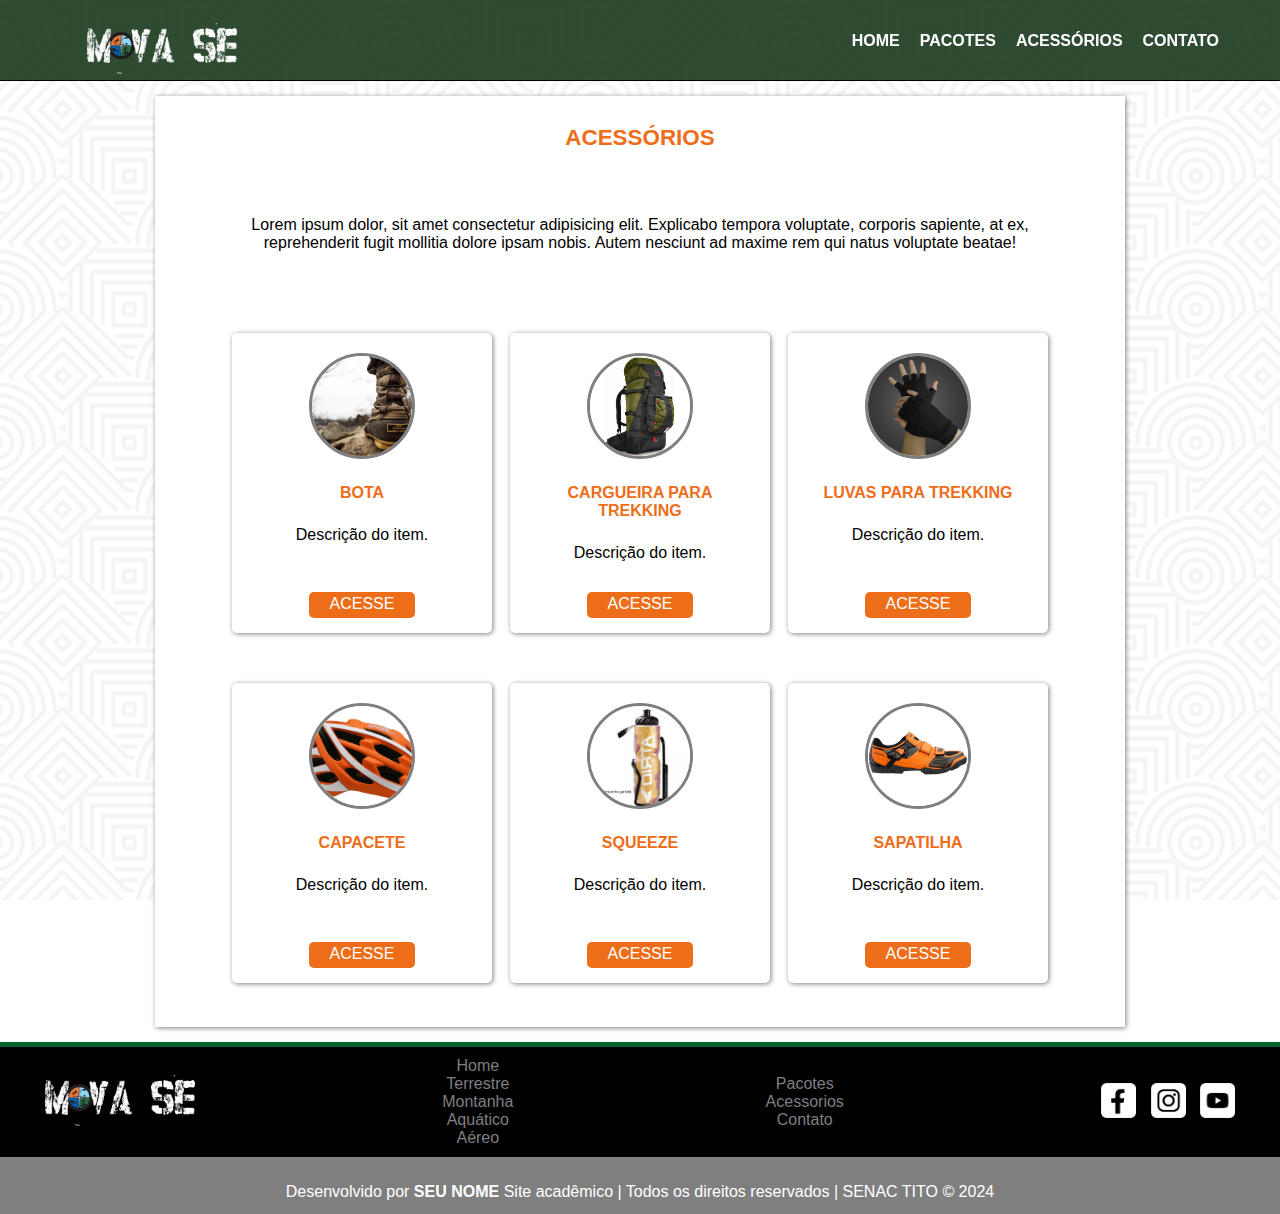
<file: acessorios.html>
<!DOCTYPE html>
<html lang="pt-br">

<head>
    <meta charset="UTF-8">
    <meta http-equiv="X-UA-Compatible" content="IE=edge">
    <meta name="viewport" content="width=device-width, initial-scale=1.0">
    <title>Mova- se [Página principal]</title>
    <meta name="description" content="O mova-se é um site educacional, 
    com a proposta de fazer reservas e pacotes de viagens 
    com esportes radicais.">

    <!--Buscando o css externo-->
    <link rel="stylesheet" href="css/estilo.css">

    <link rel="preconnect" href="https://fonts.googleapis.com">
<link rel="preconnect" href="https://fonts.gstatic.com" crossorigin>
<link href="https://fonts.googleapis.com/css2?family=Ubuntu:wght@300&display=swap" rel="stylesheet">
<link href="https://fonts.googleapis.com/css2?family=Material+Symbols+Outlined" rel="stylesheet" />

</head>

<body>
    <header id="topo">
        <div>
            <h1>
                <a href="index.html"><img src="imagem/logo.png" alt="Logotipo"></a>
            </h1>
            <span id="iconMenu" class="material-symbols-outlined" onclick="clickMenu()">
                menu
                </span>
            <nav id="itens">
                <a href="index.html" tabindex="1">Home</a>
                <!--tabindex é utilizado para a acessibilidade-->
                <a href="pacotes.html" tabindex="2">Pacotes</a>
                <a href="acessorios.html" tabindex="3">Acessórios</a>
                <a href="contato.html" tabindex="4">Contato</a>
            </nav>
        </div>
    </header>


    <main class="conteudo">
        <div class="conteudo-info">
            <article>
                <h2 class="titulo">Acessórios</h2>
                <p>Lorem ipsum dolor, sit amet consectetur adipisicing elit.
                    Explicabo tempora voluptate, corporis sapiente, at ex,
                    reprehenderit fugit mollitia dolore ipsam nobis. Autem
                    nesciunt ad maxime rem qui natus voluptate beatae!</p>
                <div class="acessorios">
                    <div class="produtos">
                        <div class="img-produto">
                            <img src="imagem/bota.jpg" alt="produto bota">
                        </div>
                        <h4>BOTA</h4>
                        <p>Descrição do item.</p>
                        <div class="acesse">Acesse</div>

                    </div>
                    <div class="produtos">
                        <div class="img-produto">
                            <img src="imagem/mochila.jpg" alt="Mochila">
                        </div>
                        <h4>Cargueira para trekking</h4>
                        <p>Descrição do item.</p>
                        <div class="acesse">Acesse</div>

                    </div>
                    <div class="produtos">
                        <div class="img-produto">
                            <img src="imagem/luvas.jpg" alt="luvas">
                        </div>
                        <h4>Luvas para trekking</h4>
                        <p>Descrição do item.</p>
                        <div class="acesse">Acesse</div>
                    </div>
                </div>
                <div class="acessorios">
                    <div class="produtos">
                        <div class="img-produto">
                            <img src="imagem/capacete.jpg" alt="capacete">
                        </div>
                        <h4>Capacete</h4>
                        <p>Descrição do item.</p>
                        <div class="acesse">Acesse</div>

                    </div>
                    <div class="produtos">
                        <div class="img-produto">
                            <img src="imagem/squeeze.jpg" alt="Squeeze">
                        </div>
                        <h4>Squeeze</h4>
                        <p>Descrição do item.</p>
                        <div class="acesse">Acesse</div>

                    </div>
                    <div class="produtos">
                        <div class="img-produto">
                            <img src="imagem/sapatilha-escalada.jpg" alt="sapatilha de escalada">
                        </div>
                        <h4>Sapatilha</h4>
                        <p>Descrição do item.</p>
                        <div class="acesse">Acesse</div>

                    </div>


                </div>




            </article>

        </div>







    </main>
    <footer class="rodape">
        <div class="rodape-conteudo">
            <div id="logo-rodape">
                <a href="index.html"><img src="imagem/logo.png" alt="Logotipo"></a>
            </div>
            <div class="menu-rodape">
                <ul>
                    <li><a href="index.html">Home</a></li>
                    <li><a href="#">Terrestre</a></li>
                    <li><a href="#">Montanha</a></li>
                    <li><a href="#">Aquático</a></li>
                    <li><a href="#">Aéreo</a></li>
                </ul>
            </div>
            <div class="menu-rodape">
                <ul>
                    <li><a href="pacotes.html">Pacotes</a></li>
                    <li><a href="acessorios.html">Acessorios</a></li>
                    <li><a href="contato.html">Contato</a></li>
                </ul>
            </div>
            <div class="redes">
                <aside>
                    <img src="imagem/facebook.png" alt="Logo do Facebook">
                    <img src="imagem/insta.png" alt="Logo do Instagram">
                    <img src="imagem/youtube.png" alt="Logo do Youtube">
                </aside>
            </div>
        </div>
        <div class="assinatura">
            <p>Desenvolvido por <b>SEU NOME</b> Site acadêmico |
                Todos os direitos reservados |
                SENAC TITO &copy; 2024</p>

        </div>

    </footer>
  
    <script src="js/jquery-3.7.0.min.js"></script>
    <script src="slick/slick.min.js"></script>
    <script src="js/interacoes.js"></script>

</body>

</html>
</file>
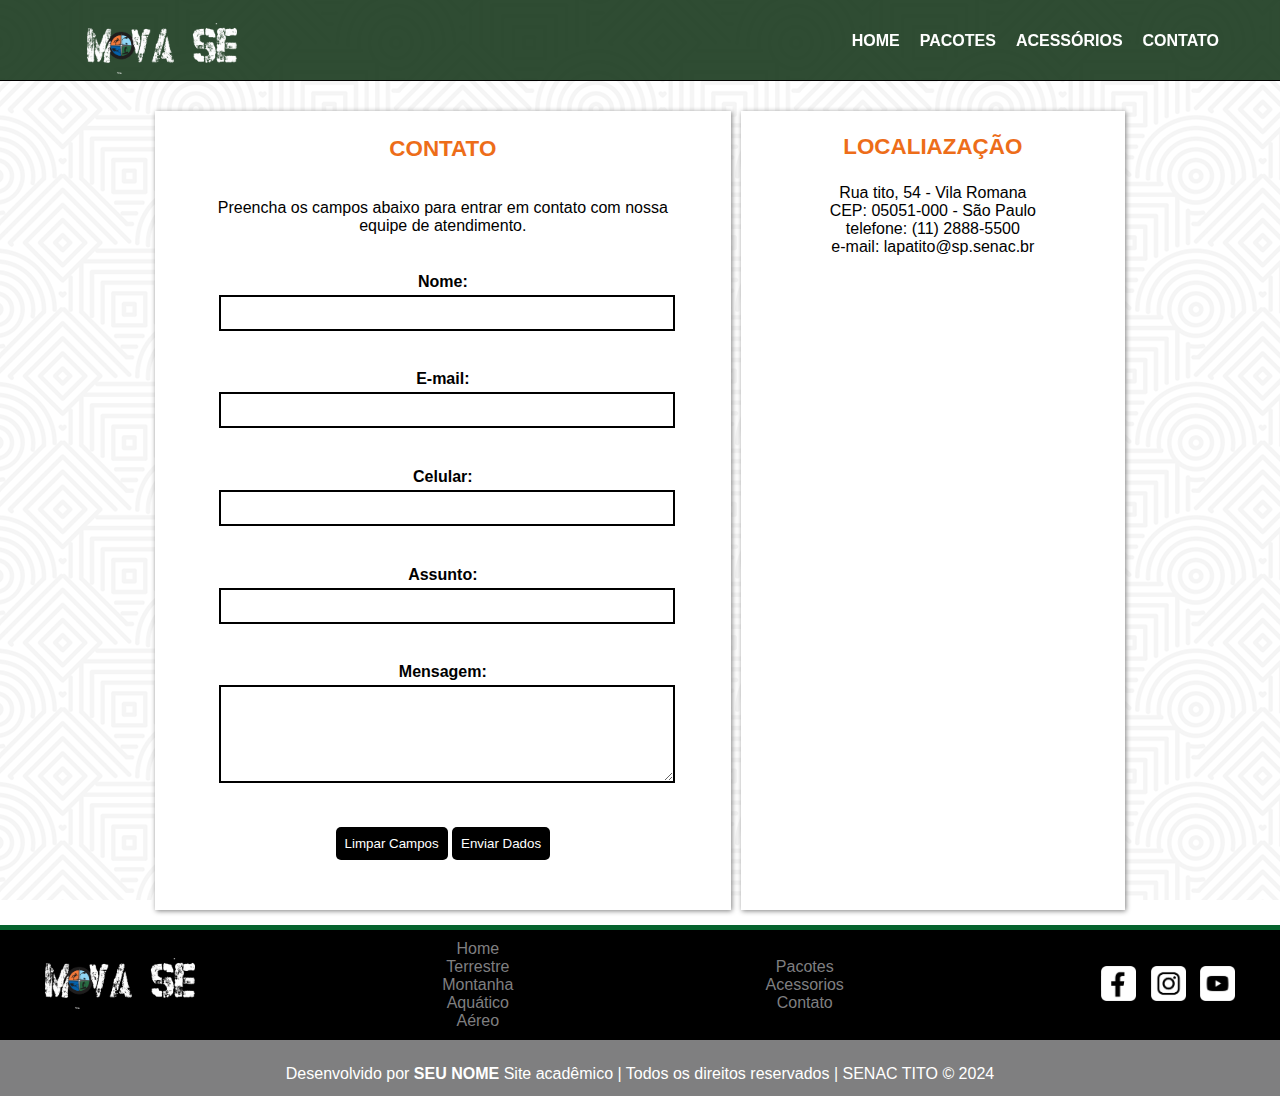
<file: contato.html>
<!DOCTYPE html>
<html lang="pt-br">

<head>
    <meta charset="UTF-8">
    <meta http-equiv="X-UA-Compatible" content="IE=edge">
    <meta name="viewport" content="width=device-width, initial-scale=1.0">
    <title>Mova- se [Página principal]</title>
    <meta name="description" content="O mova-se é um site educacional, 
    com a proposta de fazer reservas e pacotes de viagens 
    com esportes radicais.">

    <!--Buscando o css externo-->
    <link rel="stylesheet" href="css/estilo.css">

    <link rel="preconnect" href="https://fonts.googleapis.com">
<link rel="preconnect" href="https://fonts.gstatic.com" crossorigin>
<link href="https://fonts.googleapis.com/css2?family=Ubuntu:wght@300&display=swap" rel="stylesheet">
<link href="https://fonts.googleapis.com/css2?family=Material+Symbols+Outlined" rel="stylesheet" />


</head>

<body>
    <header id="topo">
        <div>
            <h1>
                <a href="index.html"><img src="imagem/logo.png" alt="Logotipo"></a>
            </h1>
            <span id="iconMenu" class="material-symbols-outlined" onclick="clickMenu()">
                menu
                </span>
            <nav id="itens">
                <a href="index.html" tabindex="1">Home</a>
                <!--tabindex é utilizado para a acessibilidade-->
                <a href="pacotes.html" tabindex="2">Pacotes</a>
                <a href="acessorios.html" tabindex="3">Acessórios</a>
                <a href="contato.html" tabindex="4">Contato</a>
            </nav>
        </div>
    </header>


    <main class="conteudo">
        <div class="conteudo-info" id="conteudo-contato">
            <article class="cont-contato">
                <div class="formulario">
                    <h2 class="titulo">Contato</h2>
                    <p>Preencha os campos abaixo para entrar em
                        contato com nossa equipe de atendimento.</p>
                    <form action="" id="form-contato" method="post">
                        <p>
                            <label for="nome">Nome:</label>
                            <input tabindex="5" required type="text" id="nome" name="nome">
                        </p>
                        <p>
                            <label for="email">E-mail:</label>
                            <input tabindex="6" required type="email" id="email" name="email">
                        </p>
                        <p>
                            <label for="telefone">Celular:</label>
                            <input tabindex="7" required type="tel" id="telefone" name="telefone">
                        </p>
                        <p>
                            <label for="assunto">Assunto:</label>
                            <input tabindex="8" required type="text" id="assunto" name="assunto">
                        </p>
                        <p>
                            <label for="mensagem">Mensagem:</label>
                            <textarea tabindex="9" name="mensagem" id="mensagem" cols="30" rows="6"></textarea>
                        </p>
                        <p>
                            <button tabindex="10" id="limpar" type="reset" name="limpar">Limpar Campos</button>
                            <button tabindex="11" id="enviar" name="enviar">Enviar Dados</button>
                        </p>
                    </form>
                </div>
            </article>
            <article class="cont-contato" id="localizacao-end"> <!--acrescentar o id-->
                <div class="localizacao">
                    <h2 class="titulo">Localiazação</h2>
                    <p>Rua tito, 54 - Vila Romana<br>CEP: 05051-000 - São Paulo
                    <br>telefone: (11) 2888-5500
                    <br>e-mail: lapatito@sp.senac.br
                </p>
                <iframe src="https://www.google.com/maps/embed?pb=!1m18!1m12!1m3!1d3658.1261441208867!2d-46.697468125784106!3d-23.527964978822755!2m3!1f0!2f0!3f0!3m2!1i1024!2i768!4f13.1!3m3!1m2!1s0x94cef8768338062b%3A0xc990914f925240f4!2sR.%20Tito%2C%2054%20-%20Vila%20Romana%2C%20S%C3%A3o%20Paulo%20-%20SP%2C%2005051-000!5e0!3m2!1spt-BR!2sbr!4v1689619483974!5m2!1spt-BR!2sbr" width="400" height="350" style="border:0;" allowfullscreen="" loading="lazy" referrerpolicy="no-referrer-when-downgrade"></iframe>
                </div>
            </article>
        </div>
    </main>

    <footer class="rodape">
        <div class="rodape-conteudo">
            <div id="logo-rodape">
                <a href="index.html"><img src="imagem/logo.png" alt="Logotipo"></a>
            </div>
            <div class="menu-rodape">
                <ul>
                    <li><a href="index.html">Home</a></li>
                    <li><a href="#">Terrestre</a></li>
                    <li><a href="#">Montanha</a></li>
                    <li><a href="#">Aquático</a></li>
                    <li><a href="#">Aéreo</a></li>
                </ul>
            </div>
            <div class="menu-rodape">
                <ul>
                    <li><a href="pacotes.html">Pacotes</a></li>
                    <li><a href="acessorios.html">Acessorios</a></li>
                    <li><a href="contato.html">Contato</a></li>
                </ul>
            </div>
            <div class="redes">
                <aside>
                    <img src="imagem/facebook.png" alt="Logo do Facebook">
                    <img src="imagem/insta.png" alt="Logo do Instagram">
                    <img src="imagem/youtube.png" alt="Logo do Youtube">
                </aside>
            </div>
        </div>
        <div class="assinatura">
            <p>Desenvolvido por <b>SEU NOME</b> Site acadêmico |
                Todos os direitos reservados |
                SENAC TITO &copy; 2024</p>

        </div>

    </footer>
   
    <script src="js/jquery-3.7.0.min.js"></script>
    <script src="slick/slick.min.js"></script>
    <script src="js/interacoes.js"></script>

</body>

</html>
</file>
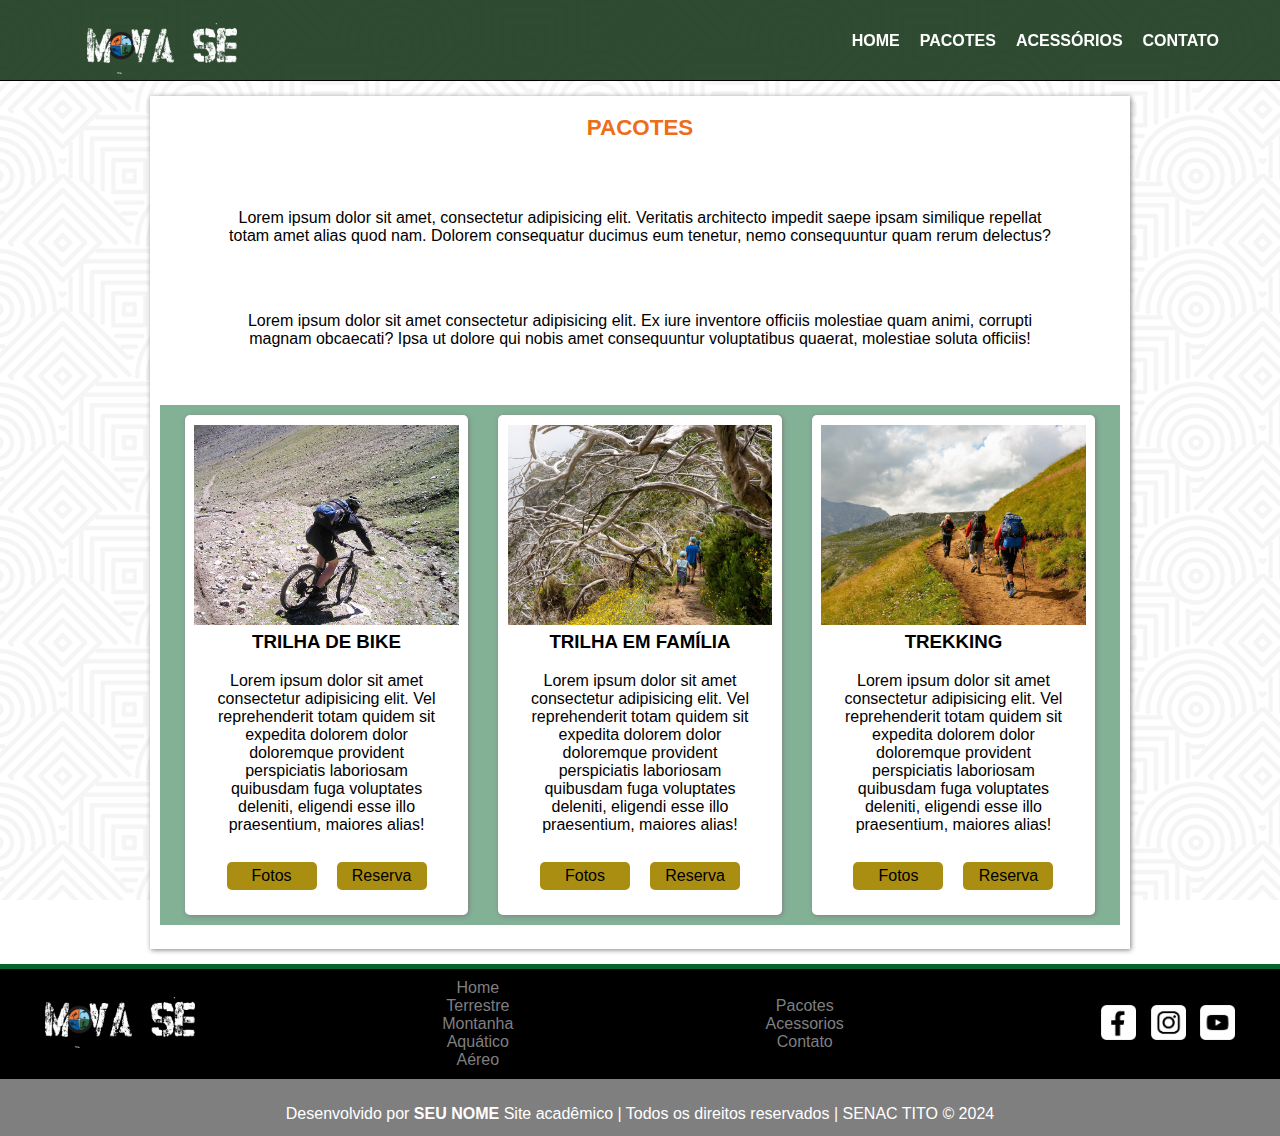
<file: pacotes.html>
<!DOCTYPE html>
<html lang="pt-br">

<head>
    <meta charset="UTF-8">
    <meta http-equiv="X-UA-Compatible" content="IE=edge">
    <meta name="viewport" content="width=device-width, initial-scale=1.0">
    <title>Mova- se [Página principal]</title>
    <meta name="description" content="O mova-se é um site educacional, 
    com a proposta de fazer reservas e pacotes de viagens 
    com esportes radicais.">

    <!--Buscando o css externo-->
    <link rel="stylesheet" href="css/estilo.css">

    <link rel="preconnect" href="https://fonts.googleapis.com">
    <link rel="preconnect" href="https://fonts.gstatic.com" crossorigin>
    <link href="https://fonts.googleapis.com/css2?family=Ubuntu:wght@300&display=swap" rel="stylesheet">
    <link href="https://fonts.googleapis.com/css2?family=Material+Symbols+Outlined" rel="stylesheet" />
    

</head>

<body>
    <header id="topo">
        <div>
            <h1>
                <a href="index.html"><img src="imagem/logo.png" alt="Logotipo"></a>
            </h1>
            <span id="iconMenu" class="material-symbols-outlined" onclick="clickMenu()">
                menu
                </span>
            <nav id="itens">
                <a href="index.html" tabindex="1">Home</a>
                <!--tabindex é utilizado para a acessibilidade-->
                <a href="pacotes.html" tabindex="2">Pacotes</a>
                <a href="acessorios.html" tabindex="3">Acessórios</a>
                <a href="contato.html" tabindex="4">Contato</a>
            </nav>
        </div>
    </header>


    <main class="conteudo">
        <article class="conteudo-info">
            <h2 class="titulo">Pacotes</h2>
            <p>Lorem ipsum dolor sit amet, consectetur adipisicing elit. Veritatis architecto impedit saepe ipsam
                similique repellat totam amet alias quod nam. Dolorem consequatur ducimus eum tenetur, nemo consequuntur
                quam rerum delectus?</p>
            <p>Lorem ipsum dolor sit amet consectetur adipisicing elit. Ex iure inventore officiis molestiae quam animi,
                corrupti magnam obcaecati? Ipsa ut dolore qui nobis amet consequuntur voluptatibus quaerat, molestiae
                soluta officiis!</p>
            <div class="card" id="card-pacote">
                <section class="card-pacote-info">
                    <img src="imagem/mountain-bike.jpg" alt="bike na montanha">
                    <h3>TRILHA DE BIKE</h3>
                    <p>Lorem ipsum dolor sit amet consectetur adipisicing elit. Vel reprehenderit totam quidem sit
                        expedita dolorem dolor doloremque provident perspiciatis laboriosam quibusdam fuga voluptates
                        deleniti, eligendi esse illo praesentium, maiores alias!</p>
                    <div class="pac-flex">
                        <div class="pac-fotos"><a href="#">Fotos</a></div>
                        <div class="pac-reserva"><a href="#">Reserva</a></div>
                    </div>
                </section>
                <section class="card-pacote-info">
                    <img src="imagem/trilha2.jpg" alt="trilha em família">
                    <h3>TRILHA EM FAMÍLIA</h3>
                    <p>Lorem ipsum dolor sit amet consectetur adipisicing elit. Vel reprehenderit totam quidem sit
                        expedita dolorem dolor doloremque provident perspiciatis laboriosam quibusdam fuga voluptates
                        deleniti, eligendi esse illo praesentium, maiores alias!</p>
                    <div class="pac-flex">
                        <div class="pac-fotos"><a href="#">Fotos</a></div>
                        <div class="pac-reserva"><a href="#">Reserva</a></div>
                    </div>
                </section>
                <section class="card-pacote-info">
                    <img src="imagem/trilha.jpg" alt="Trilha">
                    <h3>TREKKING</h3>
                    <p>Lorem ipsum dolor sit amet consectetur adipisicing elit. Vel reprehenderit totam quidem sit
                        expedita dolorem dolor doloremque provident perspiciatis laboriosam quibusdam fuga voluptates
                        deleniti, eligendi esse illo praesentium, maiores alias!</p>
                    <div class="pac-flex">
                        <div class="pac-fotos"><a href="#">Fotos</a></div>
                        <div class="pac-reserva"><a href="#">Reserva</a></div>
                    </div>
                </section>



            </div>

        </article>
    </main>

    <footer class="rodape">
        <div class="rodape-conteudo">
            <div id="logo-rodape">
                <a href="index.html"><img src="imagem/logo.png" alt="Logotipo"></a>
            </div>
            <div class="menu-rodape">
                <ul>
                    <li><a href="index.html">Home</a></li>
                    <li><a href="#">Terrestre</a></li>
                    <li><a href="#">Montanha</a></li>
                    <li><a href="#">Aquático</a></li>
                    <li><a href="#">Aéreo</a></li>
                </ul>
            </div>
            <div class="menu-rodape">
                <ul>
                    <li><a href="pacotes.html">Pacotes</a></li>
                    <li><a href="acessorios.html">Acessorios</a></li>
                    <li><a href="contato.html">Contato</a></li>
                </ul>
            </div>
            <div class="redes">
                <aside>
                    <img src="imagem/facebook.png" alt="Logo do Facebook">
                    <img src="imagem/insta.png" alt="Logo do Instagram">
                    <img src="imagem/youtube.png" alt="Logo do Youtube">
                </aside>
            </div>
        </div>
        <div class="assinatura">
            <p>Desenvolvido por <b>SEU NOME</b> Site acadêmico |
                Todos os direitos reservados |
                SENAC TITO &copy; 2024</p>

        </div>

    </footer>

    <script src="js/jquery-3.7.0.min.js"></script>
    <script src="slick/slick.min.js"></script>
    <script src="js/interacoes.js"></script>
    
</body>

</html>
</file>
<file: css/estilo.css>
@charset "utf-8";

@import url('https://fonts.googleapis.com/css2?family=Ubuntu:ital,wght@0,300;0,400;0,500;0,700;1,300;1,400;1,500;1,700&display=swap');

/* Criando regras utilizando o fluxo do MOBILE FIRST */

/* Regras Gerais */

.show {
    display: none;
}

#itens {
    animation: fadeIn 1s ease forwards;
}

@keyframes fadeIn {
    from {
        opacity: 0;
        transform: translateY(-20px);
    }

    to {
        opacity: 1;
        transform: translateY(0);
    }
}

body {
    font-family: 'Ubunto', sans-serif;
    background-image: url(../imagem/hypnotize.png);
    background-attachment: fixed;
    margin: 0;
    padding: 0;
    width: 100%;
}

h1, h2, h3, h4 img, p, figure {
    margin: 0;
    padding: 0;
}

img {
    max-width: 100%;
}

/* Regras do topo */
#topo {
    background-color: rgba(24, 56, 29, 0.9);
    border-bottom: solid 1px;
    text-align: center;
    margin-bottom: 15px;
}

h1 img {
    margin-top: 25px;
    width: 200px;
}

#iconMenu {
    color: white;
    cursor: pointer;
    min-height: 40px;
    display: block;
    overflow: hidden;
    line-height: 40px;
    padding-left: 1%;
    font-size: 40px;
}

nav {
    min-height: 40px;
    display: block;
    text-transform: uppercase;
    font-weight: bold;
    overflow: hidden;
    line-height: 40px;
    padding-left: 1%;
}

nav a:link, nav a:visited, #iconMenu:link, #iconMenu:visited {
    text-decoration: none;
    color: white;
    transition: background-color 1s;
    min-height: inherit;
    display: flex;
    justify-content: center;
    align-items: center;
}

nav a:hover, nav a:hover, #iconMenu:hover, #iconMenu:hover {
    background-color: #A98E12;
    color: #000;
    transition: background-color 1s;
    border-radius: 5%;
}

/* Regras para o Footer */
.rodape {
    border-top: solid #06632E 5px;
    background-color: #000;
    color: #7F7F80;
    text-align: center;
    width: 100%;
}

.rodape p, li {
    font-size: 16px;
}

.rodape img {
    margin: 0 5px;
}

.rodape-conteudo {
    padding: 15px;
    color: #fff;
}

.rodape-conteudo ul {
    list-style: none;
    margin: 0 auto;
    padding: 10px 0;
}

#logo-rodape {
    min-width: 146px;
    width: 150px;
    margin: 0 auto;
}

.menu-rodape a {
    text-decoration: none;
    color: #7F7F80;
}

.menu-rodape a:hover {
    color: #fff;
}

.redes img {
    min-width: 35px;
    width: 35px;
}

.assinatura {
    color: #fff;
    background-color: #7F7F80;
    text-align: center;
    height: auto;
    padding: 1%;
}

.assinatura p {
    padding-top: 3%;
}

/* Regras para a área do conteúdo principal */
.conteudo {
    max-width: 95%;
    margin: auto;
}

.conteudo article {
    background-color: #fff;
    margin: 15px 0;
    padding: 1%;
    box-shadow: gray 1px 1px 5px;
}

.conteudo h2, .conteudo h3, .conteudo p {
    padding: 1%;
}

.titulo {
    font-size: 1.4em;
    color: #ED6D19;
    text-align: center;
    text-transform: uppercase;
}

#destaque img {
    border-bottom: dotted #ED6D19 5px;
    height: 365px;
    width: 100%;
    object-fit: cover;
    /* O dotted deixa a borda pontilhada */
}

.text-destaque {
    position: relative;
    background-color: rgba(255, 255, 255, 0.8);
    height: 80px;
    bottom: 100px;
    margin-top: 5px;
    width: 100%;
}

.text-destaque h2 {
    color: #000 !important;
    /* Friza o efeito aplicado, cancelando todos os outros desta propriedade */

    margin-top: 5px;
    padding: 5px 0 3px 50px;
}

.text-destaque p {
    margin-top: 5px;
    font-size: 1.1em;
    padding: 0 0 5px 50px;
}

#frase {
    color: #fff;
    background-color: #ED6D19;
    text-align: center;
    height: 80px;
}
#frase p {
    font-size: 1em;
    padding: 12px;
}

.card {
    margin: 15px 0;
    padding: 5%;
}

.card p {
    text-align: center;
    padding: 1% 0 5%;
}

.card-conteudo figure {
    margin: 1%;
    position: relative;
    box-shadow: grey 1px 1px 5px;
}

.card-conteudo figcaption {
    position: absolute;
    left: 0;
    bottom: 20px;
    width: 100%;
    background-color: rgba(127, 127, 127, 0.8);
    color: #fff;
    padding: 10px 0;
    text-align: center;
    font-weight: bold;
    text-transform: uppercase;
}

.card-conteudo figure img {
    transition: 1s;
    filter: opacity(1);
}

.card-conteudo a:hover img, .card-conteudo a:focus img {
    filter: opacity(0.6);
    transform: scale(1.01);
}

#titulo-video {
    color: #fff;
    padding: 15px;
}

#video {
    background-color: rgba(6, 99, 46, 0.5);
    text-align: center;
    width: 100%;
}

iframe {
    margin: auto;
    max-width: 80%;
    display: block;
    padding: 2% 0;
}

/* Regras para contato */
 
#form-contato{
    margin: auto;
    max-width: 700px;
    width: 95%;
}
 
#form-contato input, #form-contato textarea{
    border: solid 2px black;
    width: 100%;
    margin: 4px auto;
}
 
#form-contato input{
    height: 30px;
}
 
#form-contato label{
    font-weight: bold;
}
 
/* regras dos botões do contato */
 
#form-contato button:hover, #form-contato button:focus{
    background-color: #ED6D19;
    cursor: pointer;
 
}
 
#form-contato button{
    border: none;
    padding: 2%;
    background-color: #000;
    color: white;
    border-radius: 5px;
}
 
.conteudo-info p{
    margin: 5%;
    text-align: center;
}
 
.localizacao p{
    text-align: center;
}
 
/*Página pacote */
 
#card-pacote{
    background-color: rgba(6, 99, 46, 0.5);
    padding: 10px;
    text-align: center;
}
 
.card-pacote-info{
    background-color: #fff;
    border-radius: 5px;
    padding: 1%;
    box-shadow: grey 1px 1px 5px;
    margin: 20px auto;
    max-width: 300px;
 
}
 
.pac-fotos, .pac-reserva{
    background-color: #A98E12;
    color: black;
    width: 80px;
    border-radius: 5px;
    text-align: center;
    padding: 5px;
 
}
.pac-flex{
    display: flex;
    justify-content: center;
    gap: 20px;
    /* o gap serve para ajustar o espaçamento entre os objetos que estão em display flex */
    margin: 15px ;
   
}
 
.pac-fotos a:hover, .pac-reserva a:hover, .pac-fotos>a:focus, .pac-reserva>a:focus{
    background-color: #ecda87;
    color: white;
    transition: background-color 1s ;
    border-radius: 5px;
}
 
.pac-fotos>a:link,.pac-reserva>a:link, .pac-fotos>a:visited, .pac-reserva>a:visited{
    color: black;
    transition: background-color 1s;
    min-height: inherit;
    padding: 1px 8px;
    text-decoration: none;
   
}
 
/* Regras para página acessorios */
 
.acessorios{
 margin: auto;
 padding: 15px;
 
}
 
.produtos img{
max-width: 100px;
border: solid #7f7f80 3px;
border-radius: 100%;
box-shadow: gray;
}
 
.produtos{
    box-shadow: grey 1px 1px 5px;
    text-align: center;
    padding: 20px;
    width: 220px;
    height: 200px;
    margin: 10px auto;
    border-radius: 5px;
}
 
.produtos h4{
    color: #ED6D19;
    text-transform: uppercase;
}
 
.img-produto img{
    width: 100px;
    height: 100px;
    object-fit: cover;
}
 
.acesse{
    text-transform: uppercase;
    background-color: #ED6D19;
    width: 100px;
    height: 20px;
    padding: 3px;
    border-radius:5px ;
    color: white;
    margin: 0 auto;
    cursor: pointer;
}

@media screen and (min-width: 700px) {
    .show {
        display: block;
        display: flex;
    }

    #topo{
        position: sticky;
        width: 100%;
        height: 80px;
        top: 0;
        z-index: 1000;
    }

    #topo div {
        display: flex;
        justify-content: center;
        align-items: center;
    }

    h1 {
        margin: 5px 0 0 3%;
        width: 150px;
    }

    h1 img {
        margin-top: 18px;
    }

    nav {
        width: 100%;
        display: flex;
        flex-wrap: wrap;
        justify-content: center;
        align-items: center;
    }

    #iconMenu {
        display: none;
    }

    nav a {
        padding: 10px;
    }

    .rodape-conteudo {
        display: flex;
        flex-wrap: wrap;
        justify-content: center;
        align-items: center;
    }

    #logo-rodape, .menu-rodape, .redes {
        margin: 0 auto;
    }

    .assinatura p {
        padding-top: 1%;
    }

    .card-conteudo {
        display: flex;
        justify-content: center;
        align-items: center;
    }

    .card-conteudo>figure img {
        height: 126px;
    }

    .acessorios {
        display: flex;
        justify-content: center;
        align-items: center;
    }

    .produtos {
        margin: 10px 1%;
        height: 260px;

        position: relative;
    }

    .acesse {
        position: absolute;
        bottom: 15px;
        left: 50%;
        right: 50%;
        transform: translate(-50%, 0);
    }

    #card-pacote {
        display: flex;
        justify-content: center;
        align-items: center;
    }

    .card-pacote-info {
        margin: 0 15px;
        overflow: hidden;
    }

    .card-pacote-info>img {
        height: 200px;
        width: 100%;
        object-fit: cover;
    }
}

@media screen and (min-width: 900px) {
    .card-conteudo figure img {
        height: 150px;
        width: 210px;
    }

    .text-destaque h2 {
        padding-top: 10px;
    }

    .text-destaque p {
        margin-top: 0px;
    }

    #frase {
        padding-top: 24px;
    }

    #frase p {
        padding-top: 24px;
        font-size: 1.1em;
    }

    #conteudo-contato {
        display: flex;
        justify-content: center;
    }

    .conteudo-info article {
        margin: 15px 5px;
        padding: 2%;
    }

    .localizacao iframe {
        height: 500px;
    }

}

@media screen and (min-width: 1200px) {
    nav {
        width: 980px;
    }

    #topo div {
        width: 1200px;
        margin: 0 auto;
    }

    #itens {
        justify-content: flex-end;
    }

    .rodape-conteudo {
        width: 1200px;
        margin: 0 auto;
        padding: 0;
        justify-content: unset;
    }

    #logo-rodape {
        margin-left: 0;
    }

    .redes {
        margin-right: 0;
    }

    .conteudo {
        width: 980px;
    }
}
</file>
